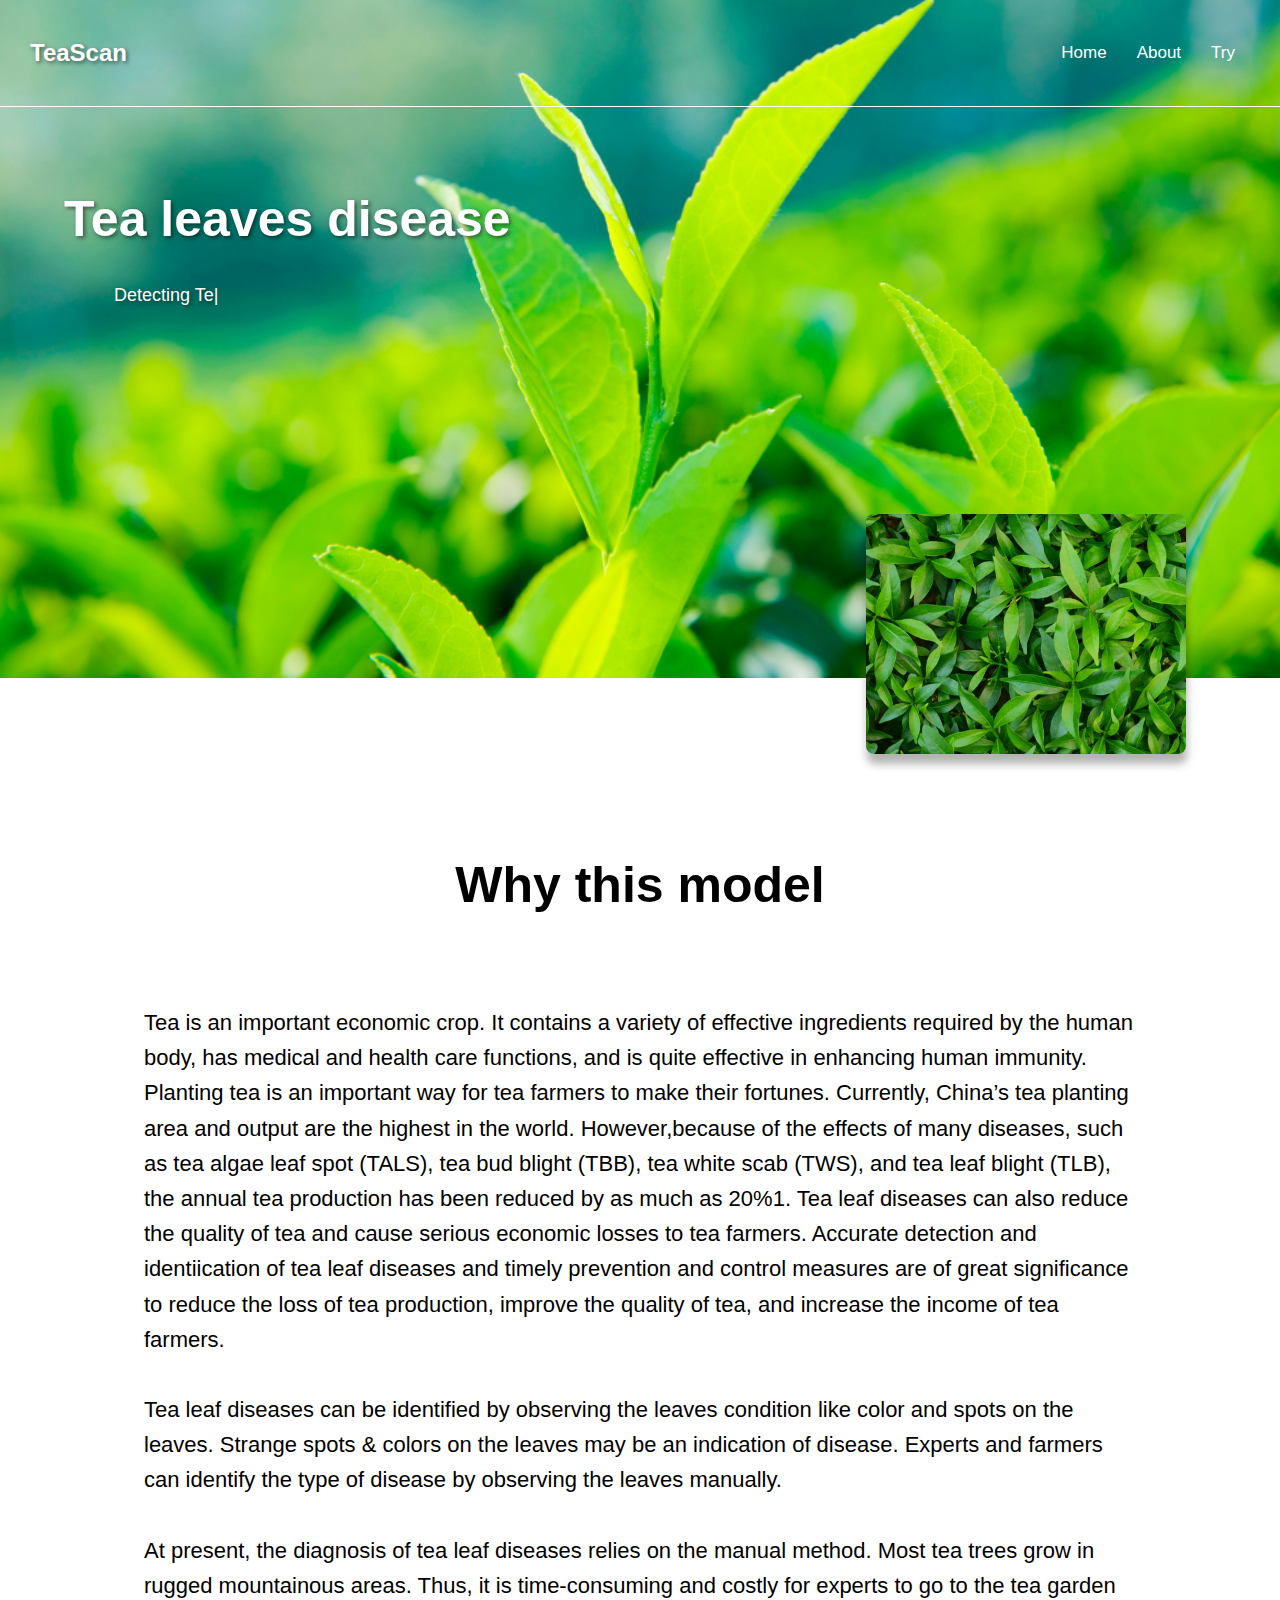
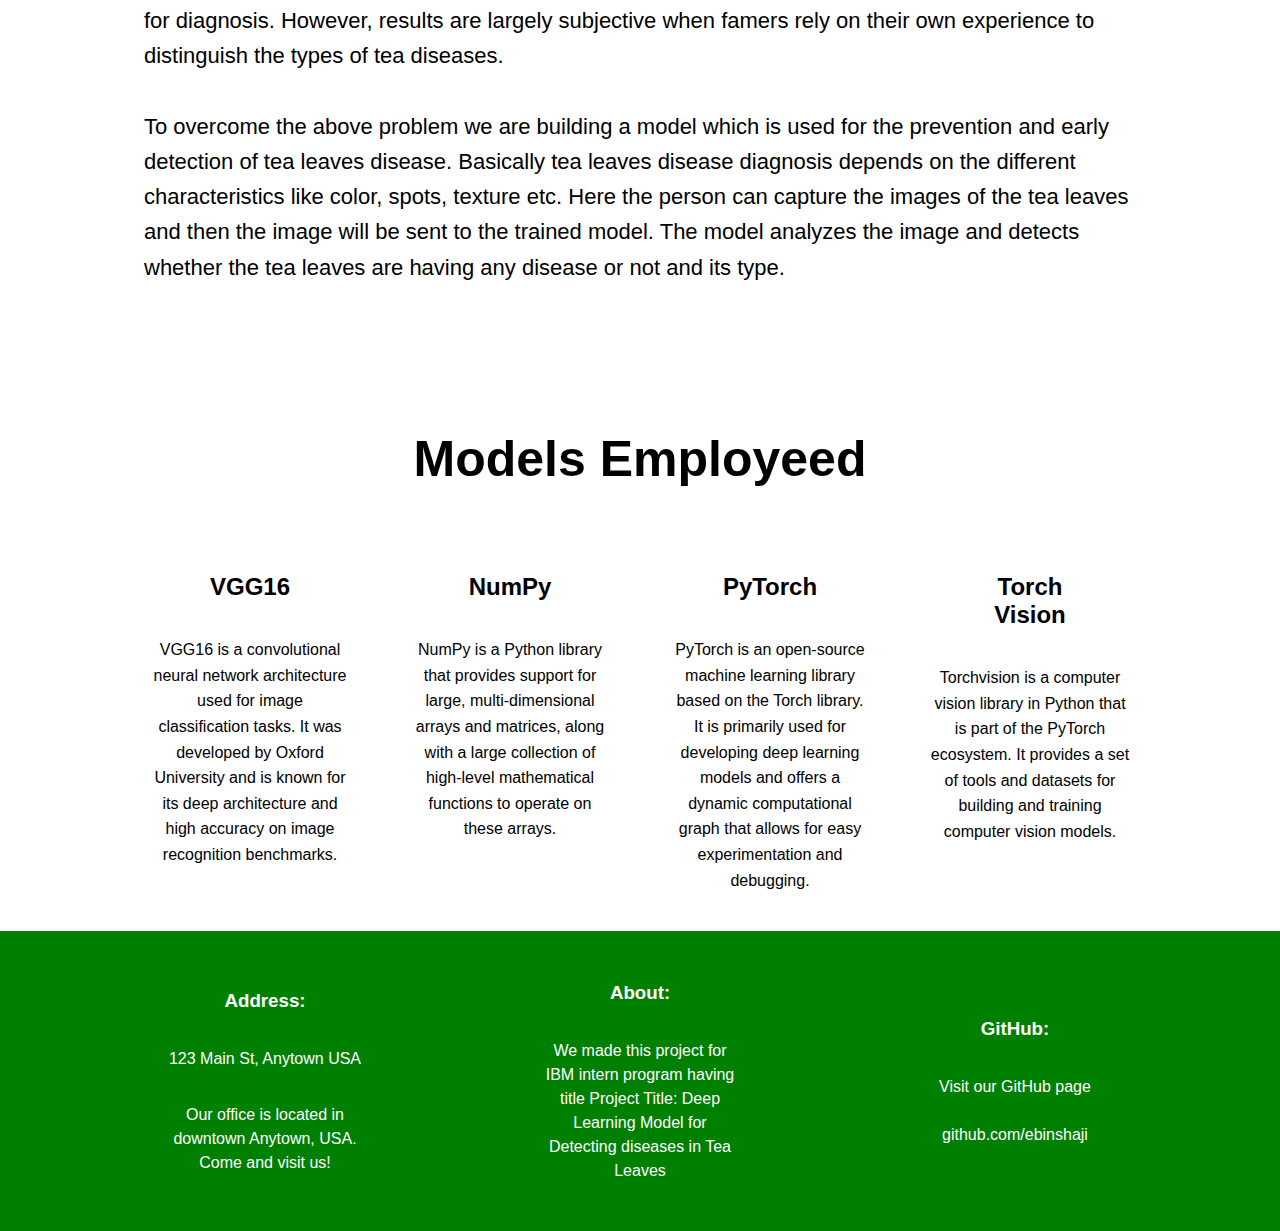
<file: Index.html>
<!DOCTYPE html>
<html lang="en">
<head>
    <meta charset="UTF-8">
    <meta http-equiv="X-UA-Compatible" content="IE=edge">
    <meta name="viewport" content="width=device-width, initial-scale=1.0">
    <title>Tea Leaves disease prediction</title>
    <link rel="stylesheet" type="text/css" href="Style/Style.css">
    <script src="Script/Script.js"></script>
    <script src="Script/typed.umd.js"></script>
</head>
<body>
<!-- Header-->
<header class="header">
    <nav>
      <div class="logo">
        <a href="index.html" style="text-shadow: 2px 2px 4px #00000085;">TeaScan</a>
      </div>
      <input type="checkbox" id="menu-toggle">
      <label for="menu-toggle" class="menu-icon">&#9776;</label>
      <ul class="menu">
        <li><a href="#">Home</a></li>
        <li><a href="./About.html">About</a></li>
        <li><a href="./Tryit.html">Try</a></li>
      </ul>
    </nav>
  </header>


<!-- Content section -->
<div class="content">
    <div class="descriptions">
        <h1 style="text-shadow: 2px 2px 4px #00000085;">Tea leaves disease</h1>
        <div class="typing">
            <span class="text" style="white-space: pre; text-shadow: 2px 2px 4px #00000085;"></span>
        </div>
    </div>
    <div class="right-child">
        <img class="top_images" src="image/back.jpg">
    </div>
</div>

<!-- Items section -->
<div class="container">
    <div class="why_this_model">
        <h1>Why this model</h1><br><br>
        <P class="mainpara">Tea is an important economic crop. It contains a variety of effective ingredients required by the human body, has medical and health care functions, and is quite effective in enhancing human immunity. Planting tea is an important way for tea farmers to make their fortunes. Currently, China’s tea planting area and output are the highest in the world. However,because of the effects of many diseases, such as tea algae leaf spot (TALS), tea bud blight (TBB), tea white scab (TWS), and tea leaf blight (TLB), the annual tea production has been reduced by as much as 20%1. Tea leaf diseases can also reduce the quality of tea and cause serious economic losses to tea farmers. Accurate detection and identiication of tea leaf diseases and timely prevention and control measures are of great significance to reduce the loss of tea production, improve the quality of tea, and increase the income of tea farmers.<br><br>


            Tea leaf diseases can be identified by observing the leaves condition like color and spots on the leaves. Strange spots & colors on the leaves may be an indication of disease. Experts and farmers can identify the type of disease by observing the leaves manually.<br><br>
            
            
            At present, the diagnosis of tea leaf diseases relies on the manual method. Most tea trees grow in rugged mountainous areas. Thus, it is time-consuming and costly for experts to go to the tea garden for diagnosis. However, results are largely subjective when famers rely on their own experience to distinguish the types of tea diseases.<br><br>
            
            
            To overcome the above problem we are building a model which is used for the prevention and early detection of tea leaves disease. Basically tea leaves disease diagnosis depends on the different characteristics like color, spots, texture etc. Here the person can capture the images of the tea leaves and then the image will be sent to the trained model. The model analyzes the image and detects whether the tea leaves are having any disease or not and its type.</P>
            <br><br><br><br><br><h1>Models Employeed</h1>
        </div>
        <div class="item">
            <h2>VGG16</h2>
            <p>VGG16 is a convolutional neural network architecture used for image classification tasks. It was developed by Oxford University and is known for its deep architecture and high accuracy on image recognition benchmarks.</p>
        </div>
        <div class="item">
            <h2>NumPy</h2>
            <p>NumPy is a Python library that provides support for large, multi-dimensional arrays and matrices, along with a large collection of high-level mathematical functions to operate on these arrays.</p>
        </div>
        <div class="item">
            <h2>PyTorch</h2>
            <p>PyTorch is an open-source machine learning library based on the Torch library. It is primarily used for developing deep learning models and offers a dynamic computational graph that allows for easy experimentation and debugging.</p>
        </div>
        <div class="item">
            <h2>Torch<br>Vision</h2>
            <p>Torchvision is a computer vision library in Python that is part of the PyTorch ecosystem. It provides a set of tools and datasets for building and training computer vision models.</p>
        </div>
   
</div>

<!--footer-->
<footer style="background-color: green; padding: 20px;">
    <div class="foo_item">
        <h3>Address:</h3>
        <p>123 Main St, Anytown USA</p>
        <p>Our office is located in downtown Anytown, USA. Come and visit us!</p>
    </div>
    <div class="foo_item"">
        <h3>About:</h3>
        <p>We made this project for IBM intern program having title Project Title: Deep Learning Model for Detecting diseases in Tea Leaves</p>
    </div>
    <div class="foo_item">
        <h3>GitHub:</h3>
        <p><a href="https://github.com/ebinshaji" target="_blank" style="color: #fff"><i class="fab fa-github"></i> Visit our GitHub page <br><br>github.com/ebinshaji</a></p>
    </div>
</footer>
</body>
</html>
</file>
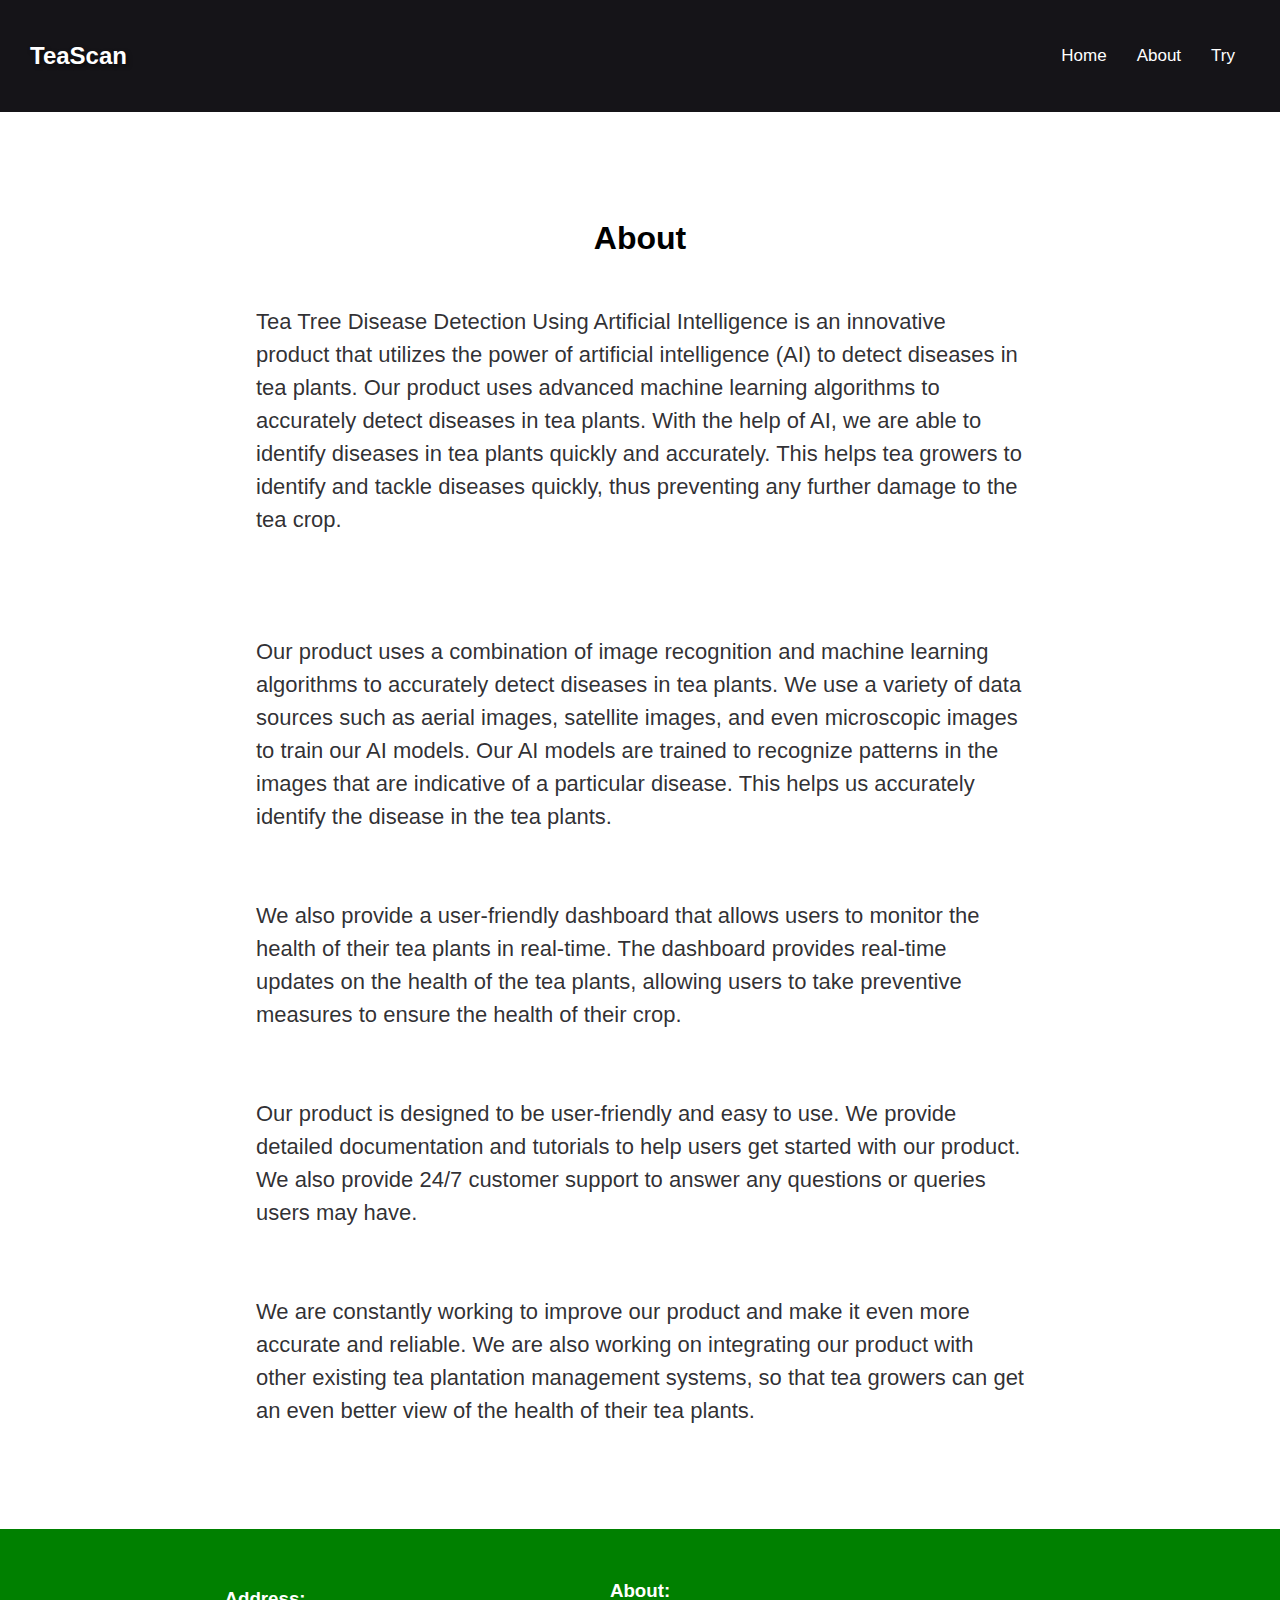
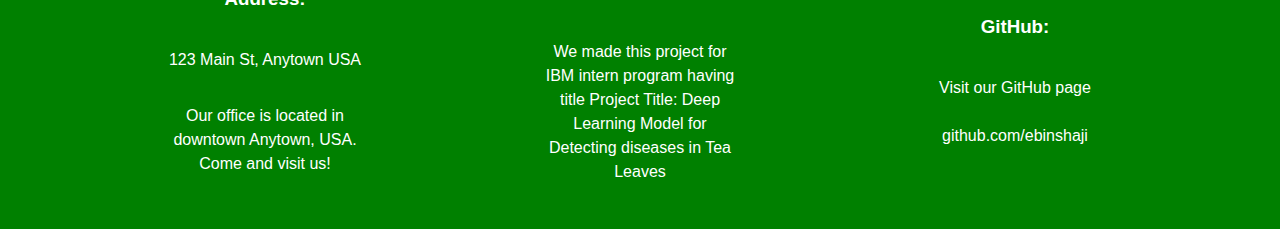
<file: About.html>
<!DOCTYPE html>
<html lang="en">
<head>
    <meta charset="UTF-8">
    <meta http-equiv="X-UA-Compatible" content="IE=edge">
    <meta name="viewport" content="width=device-width, initial-scale=1.0">
    <title>Tea Leaves disease prediction</title>
    <link rel="stylesheet" type="text/css" href="Style/Style2.css">
    <script src="Script/Script.js"></script>
    <script src="Script/typed.umd.js"></script>
</head>
<body>
<!-- Header-->
<header class="header">
    <nav>
      <div class="logo">
        <a href="index.html" style="text-shadow: 2px 2px 4px #00000085;">TeaScan</a>
      </div>
      <input type="checkbox" id="menu-toggle">
      <label for="menu-toggle" class="menu-icon">&#9776;</label>
      <ul class="menu">
        <li><a href="./Index.html">Home</a></li>
        <li><a href="./About.html">About</a></li>
        <li><a href="./Tryit.html">Try</a></li>
      </ul>
    </nav>
  </header>


<!-- Content section -->

<div class="container">
  <h1>About</h1>
  <p>Tea Tree Disease Detection Using Artificial Intelligence is an innovative product that utilizes the power of artificial intelligence (AI) to detect diseases in tea plants. Our product uses advanced machine learning algorithms to accurately detect diseases in tea plants. With the help of AI, we are able to identify diseases in tea plants quickly and accurately. This helps tea growers to identify and tackle diseases quickly, thus preventing any further damage to the tea crop.<br><br><br><br>
  
    Our product uses a combination of image recognition and machine learning algorithms to accurately detect diseases in tea plants. We use a variety of data sources such as aerial images, satellite images, and even microscopic images to train our AI models. Our AI models are trained to recognize patterns in the images that are indicative of a particular disease. This helps us accurately identify the disease in the tea plants.<br><br><br>
    
    We also provide a user-friendly dashboard that allows users to monitor the health of their tea plants in real-time. The dashboard provides real-time updates on the health of the tea plants, allowing users to take preventive measures to ensure the health of their crop.<br><br><br>
    
    Our product is designed to be user-friendly and easy to use. We provide detailed documentation and tutorials to help users get started with our product. We also provide 24/7 customer support to answer any questions or queries users may have.<br><br><br>
    
    We are constantly working to improve our product and make it even more accurate and reliable. We are also working on integrating our product with other existing tea plantation management systems, so that tea growers can get an even better view of the health of their tea plants.</p>
  
      
  </div>

<!--footer-->
<footer style="background-color: green; padding: 20px;">
    <div class="foo_item">
        <h3>Address:</h3>
        <p>123 Main St, Anytown USA</p>
        <p>Our office is located in downtown Anytown, USA. Come and visit us!</p>
    </div>
    <div class="foo_item"">
        <h3>About:</h3>
        <p>We made this project for IBM intern program having title Project Title: Deep Learning Model for Detecting diseases in Tea Leaves</p>
    </div>
    <div class="foo_item">
        <h3>GitHub:</h3>
        <p><a href="https://github.com/ebinshaji" target="_blank" style="color: #fff"><i class="fab fa-github"></i> Visit our GitHub page <br><br>github.com/ebinshaji</a></p>
    </div>
</footer>
</body>
</html>
</file>
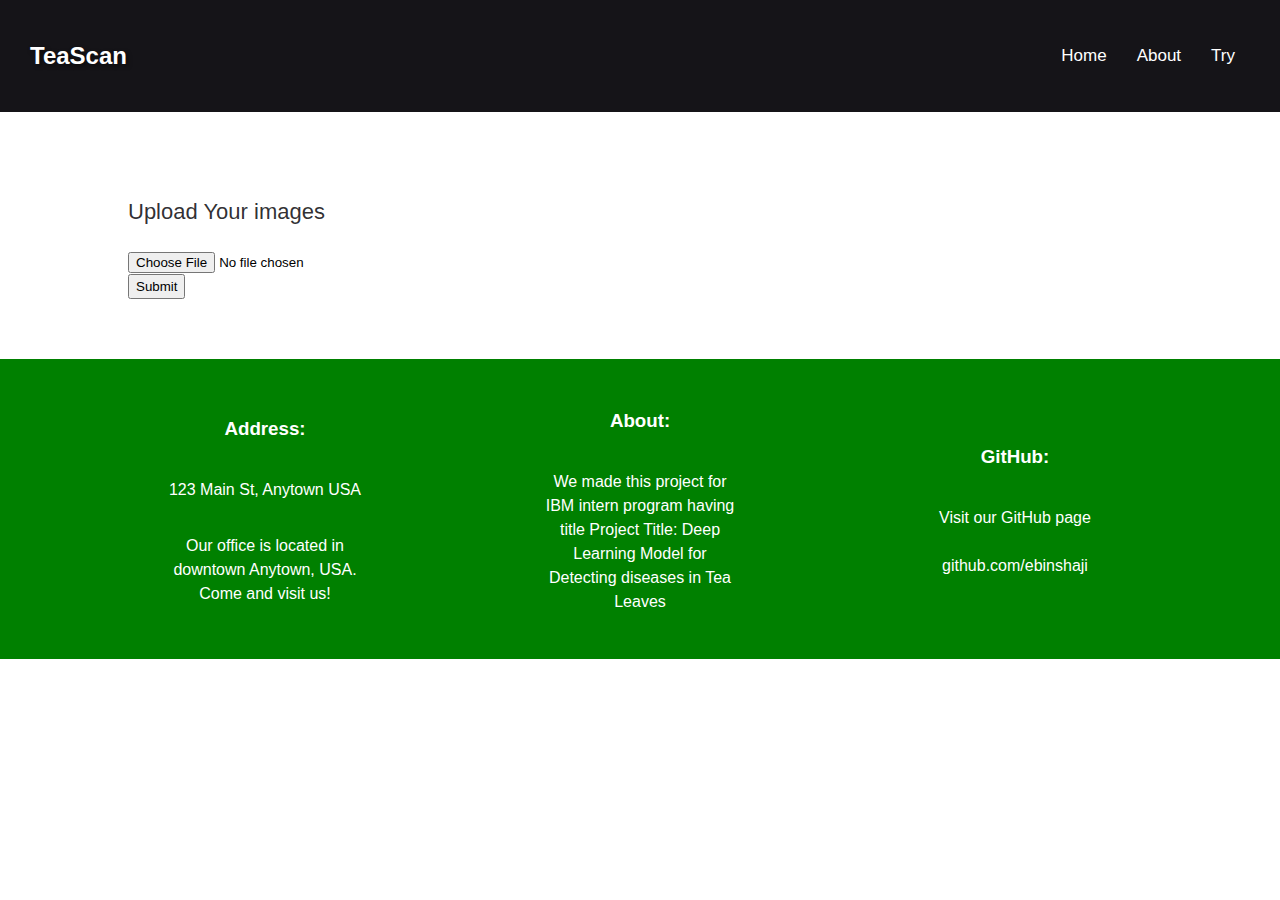
<file: Tryit.html>
<!DOCTYPE html>
<html lang="en">
<head>
    <meta charset="UTF-8">
    <meta http-equiv="X-UA-Compatible" content="IE=edge">
    <meta name="viewport" content="width=device-width, initial-scale=1.0">
    <title>Tea Leaves disease prediction</title>
    <link rel="stylesheet" type="text/css" href="Style/Style2.css">
    <link rel="stylesheet" type="text/css" href="Style/Style3.css">
    <script src="Script/Script.js"></script>
    <script src="Script/typed.umd.js"></script>
 </head>
<body>
<!-- Header-->
<header class="header">
    <nav>
      <div class="logo">
        <a href="index.html" style="text-shadow: 2px 2px 4px #00000085;">TeaScan</a>
      </div>
      <input type="checkbox" id="menu-toggle">
      <label for="menu-toggle" class="menu-icon">&#9776;</label>
      <ul class="menu">
        <li><a href="./Index.html">Home</a></li>
        <li><a href="./About.html">About</a></li>
        <li><a href="./Tryit.html">Try</a></li>
      </ul>
    </nav>
  </header>


<!-- Items section -->
<div class="container">
  <p>Upload Your images</p>


<!--image upload-->


<form method="post" enctype="multipart/form-data">
    <div>
        <input id="imgupload" type="file" accept="image/png, image/jpeg">
    </div>
    <div>
      <button>Submit</button>
    </div>
  </form>
  



<!--   
        <script src="https://rawgit.com/enyo/dropzone/master/dist/dropzone.js"></script>
    <link rel="stylesheet" href="https://rawgit.com/enyo/dropzone/master/dist/dropzone.css">

<form action="upload.php" class="dropzone" id="my-awesome-dropzone">
</form>

<div id="upload-confirmation" style="display: none;">
    <button id="confirm-all">Confirm</button>
    <button id="cancel-all">Cancel</button>
</div>
<div id="status">
</div>
<div id="image-url">
</div>
-->



</div>

<!--footer-->
<footer style="background-color: green; padding: 20px;">
    <div class="foo_item">
        <h3>Address:</h3>
        <p>123 Main St, Anytown USA</p>
        <p>Our office is located in downtown Anytown, USA. Come and visit us!</p>
    </div>
    <div class="foo_item"">
        <h3>About:</h3>
        <p>We made this project for IBM intern program having title Project Title: Deep Learning Model for Detecting diseases in Tea Leaves</p>
    </div>
    <div class="foo_item">
        <h3>GitHub:</h3>
        <p><a href="https://github.com/ebinshaji" target="_blank" style="color: #fff"><i class="fab fa-github"></i> Visit our GitHub page <br><br>github.com/ebinshaji</a></p>
    </div>
</footer>
</body>
</html>
</file>
<file: Style/Style.css>
* {
    font-family: sans-serif;
    text-decoration: none;
    list-style: none;
  }
  body{
    padding: 0;
    margin: 0;
  }
.header {
    top: 0;
    width: 100%;
    z-index: 1;
    box-sizing: border-box;
    background-color: transparent;
    transition: background-color 0.8s ease-in-out;
    border-bottom:1px solid #fff;
    position: absolute;
    min-height: -30px;
  }
  .header.transparent {
    background-color: transparent;
    border-bottom:1px solid #fff;
  }
  
  .header.solid {
    position: sticky;
    background-color: #151418;
    box-shadow: 3px 2px 10px hsla(0, 0%, 0%, 0.6);
    border-bottom:0px solid #fff;
  }
  
  nav {
    display: flex;
    justify-content: space-between;
    align-items: center;
    padding: 20px 30px;
    text-decoration: none;
  }
  
  .logo a {
    font-size: 24px;
    font-weight: bold;
    color: #fff;
  }
  .menu {
    display: flex;
    justify-content: center;
    align-items: center;
  }
  
  .menu a {
    display: block;
    padding: 7px 15px;
    font-size: 17px;
    font-weight: 500;
    transition: 0.2s all ease-in-out;
    color: #fff;
  }
  
  .menu:hover a {
    opacity: 0.6;
  }
  
  .menu a:hover {
    opacity: 1;
    color: #fff;
  }
  
  .menu-icon {
    display: none;
  }
  
  #menu-toggle {
    display: none;
  }
  
  #menu-toggle:checked ~ .menu {
    transform: scale(1, 1);
  }
  
  @media only screen and (max-width: 950px) {
    .menu {
      flex-direction: column;
      background-color: #151418;
      align-items: start;
      position: absolute;
      top: 60px;
      left: 0;
      width: 100%;
      z-index: 1;
      transform: scale(1, 0);
      transform-origin: top;
      transition: transform 0.3s ease-in-out;
      box-shadow: rgba(0, 0, 0, 0.15) 1.95px 1.95px 2.6px;
    }
  
    .menu a {
      margin-left: 12px;
    }
  
    .menu li {
      margin-bottom: 10px;
    }
  
    .menu-icon {
      display: block;
      color: #fff;
      font-size: 28px;
      cursor: pointer;
    }
  }
.content {
    background: url('../image/img.jpg') center/cover, rgba(0, 0, 0, 0.801);
    height: 550px;
    display: flex;
    align-items: left;
    justify-content:space-between;
    flex-direction:column;
    padding: 5%;
    align-items: flex-start; 
}
.descriptions{
  color:#fff;
  align-self: flex-start;
  padding-top: 8%;
}
.descriptions h1{
  font-size: 50px;
}
.descriptions span{
  line-height: 1.6;
  font-size: 18px;
}
.typing{
  padding-left: 50px;
}
.right-child {
  align-self: flex-end; 
}
.top_images{
  width: 320px;
  height: 240px;
  border-radius: 8px;
  margin-bottom: 10px;
  box-shadow: 1px 10px 8px rgba(0,0,0,0.3);
  transition: box-shadow 5s; 
  transition: width 1s ease-in-out; 
  position:absolute;
  margin-left: -350px;
  margin-top: -100px;
}
.top_images:hover {
  box-shadow: 0 10px 15px rgba(0,0,0,0.5);
}
@media only screen and (max-width: 950px) {
  .top_images{
    width: 300px;
    height: 200px;
    margin-left: -340px;
  }
}

.container {
    display: flex;
    flex-wrap: wrap;
    align-items: center;
    justify-content: center;
    padding: 20px;
}
.why_this_model{
  padding: 10%;
  
}
.why_this_model h1{
  font-size: 50px;
  text-align: center;
}
.why_this_model p{
  font-size: 22px;
  line-height: 1.6;
}

.item {
    background-color: #fff;
    margin: -90px 10px 10px 10px;
    padding: 0px 20px 20px 20px;
    text-align: center;
    max-width: 200px;
    height: 300px;
    display: flex;
    align-self: baseline;
    justify-content: center;
    flex-direction: column;
}
.item p{
  line-height: 1.6;
}
footer {
    background-color: green;
    display: flex;
    flex-wrap: wrap;
    justify-content: space-evenly;
    flex-direction: row;

}
.foo_item {
    background-color: green;
    margin: 10px;
    padding: 20px;
    text-align: center;
    min-width: 200px;
    height: 200px;
    display: flex;
    align-items: center;
    justify-content: center;
    flex-direction: column;
    max-width: 20px;
    color: #fff;
}
.foo_item p{
  line-height: 1.5;
}
</file>
<file: Style/Style2.css>
* {
    font-family: sans-serif;
    text-decoration: none;
    list-style: none;
    line-height: 1.5;
  }
  body{
    padding: 0;
    margin: 0;
  }
.header {
    top: 0;
    width: 100%;
    z-index: 1;
    box-sizing: border-box;
    background-color: #151418;
    transition: background-color 0.8s ease-in-out;
    border-bottom:1px solid #fff;
    position: sticky;
    min-height: -30px;
  }
  .header.transparent {
    background-color: #151418;
    border-bottom:1px solid #fff;
  }
  
  .header.solid {
    background-color: #151418;
    box-shadow: 3px 2px 10px hsla(0, 0%, 0%, 0.6);
    border-bottom:0px solid #fff;
  }
  
  nav {
    display: flex;
    justify-content: space-between;
    align-items: center;
    padding: 20px 30px;
    text-decoration: none;
  }
  
  .logo a {
    font-size: 24px;
    font-weight: bold;
    color: #fff;
  }
  .menu {
    display: flex;
    justify-content: center;
    align-items: center;
  }
  
  .menu a {
    display: block;
    padding: 7px 15px;
    font-size: 17px;
    font-weight: 500;
    transition: 0.2s all ease-in-out;
    color: #fff;
  }
  
  .menu:hover a {
    opacity: 0.6;
  }
  
  .menu a:hover {
    opacity: 1;
    color: #fff;
  }
  
  .menu-icon {
    display: none;
  }
  
  #menu-toggle {
    display: none;
  }
  
  #menu-toggle:checked ~ .menu {
    transform: scale(1, 1);
  }
  
  @media only screen and (max-width: 950px) {
    .menu {
      flex-direction: column;
      background-color: #151418;
      align-items: start;
      position: absolute;
      top: 60px;
      left: 0;
      width: 100%;
      z-index: 1;
      transform: scale(1, 0);
      transform-origin: top;
      transition: transform 0.3s ease-in-out;
      box-shadow: rgba(0, 0, 0, 0.15) 1.95px 1.95px 2.6px;
    }
  
    .menu a {
      margin-left: 12px;
    }
  
    .menu li {
      margin-bottom: 10px;
    }
  
    .menu-icon {
      display: block;
      color: #fff;
      font-size: 28px;
      cursor: pointer;
    }
  }
.container {
    display: flex;
    flex-wrap: wrap;
    align-items: center;
    justify-content: center;
    padding: 80px 20%;
    flex-direction: column;
}
.container p{
  font-size: 22px;
  color: #151418e5;
}

footer {
    background-color: green;
    display: flex;
    flex-wrap: wrap;
    justify-content: space-evenly;
    flex-direction: row;

}
.foo_item {
    background-color: green;
    margin: 10px;
    padding: 20px;
    text-align: center;
    min-width: 200px;
    height: 200px;
    display: flex;
    align-items: center;
    justify-content: center;
    flex-direction: column;
    max-width: 20px;
    color: #fff;
}
</file>
<file: Style/Style3.css>
.container{
    align-items: flex-start;
    padding: 60px 10%;
}
</file>
